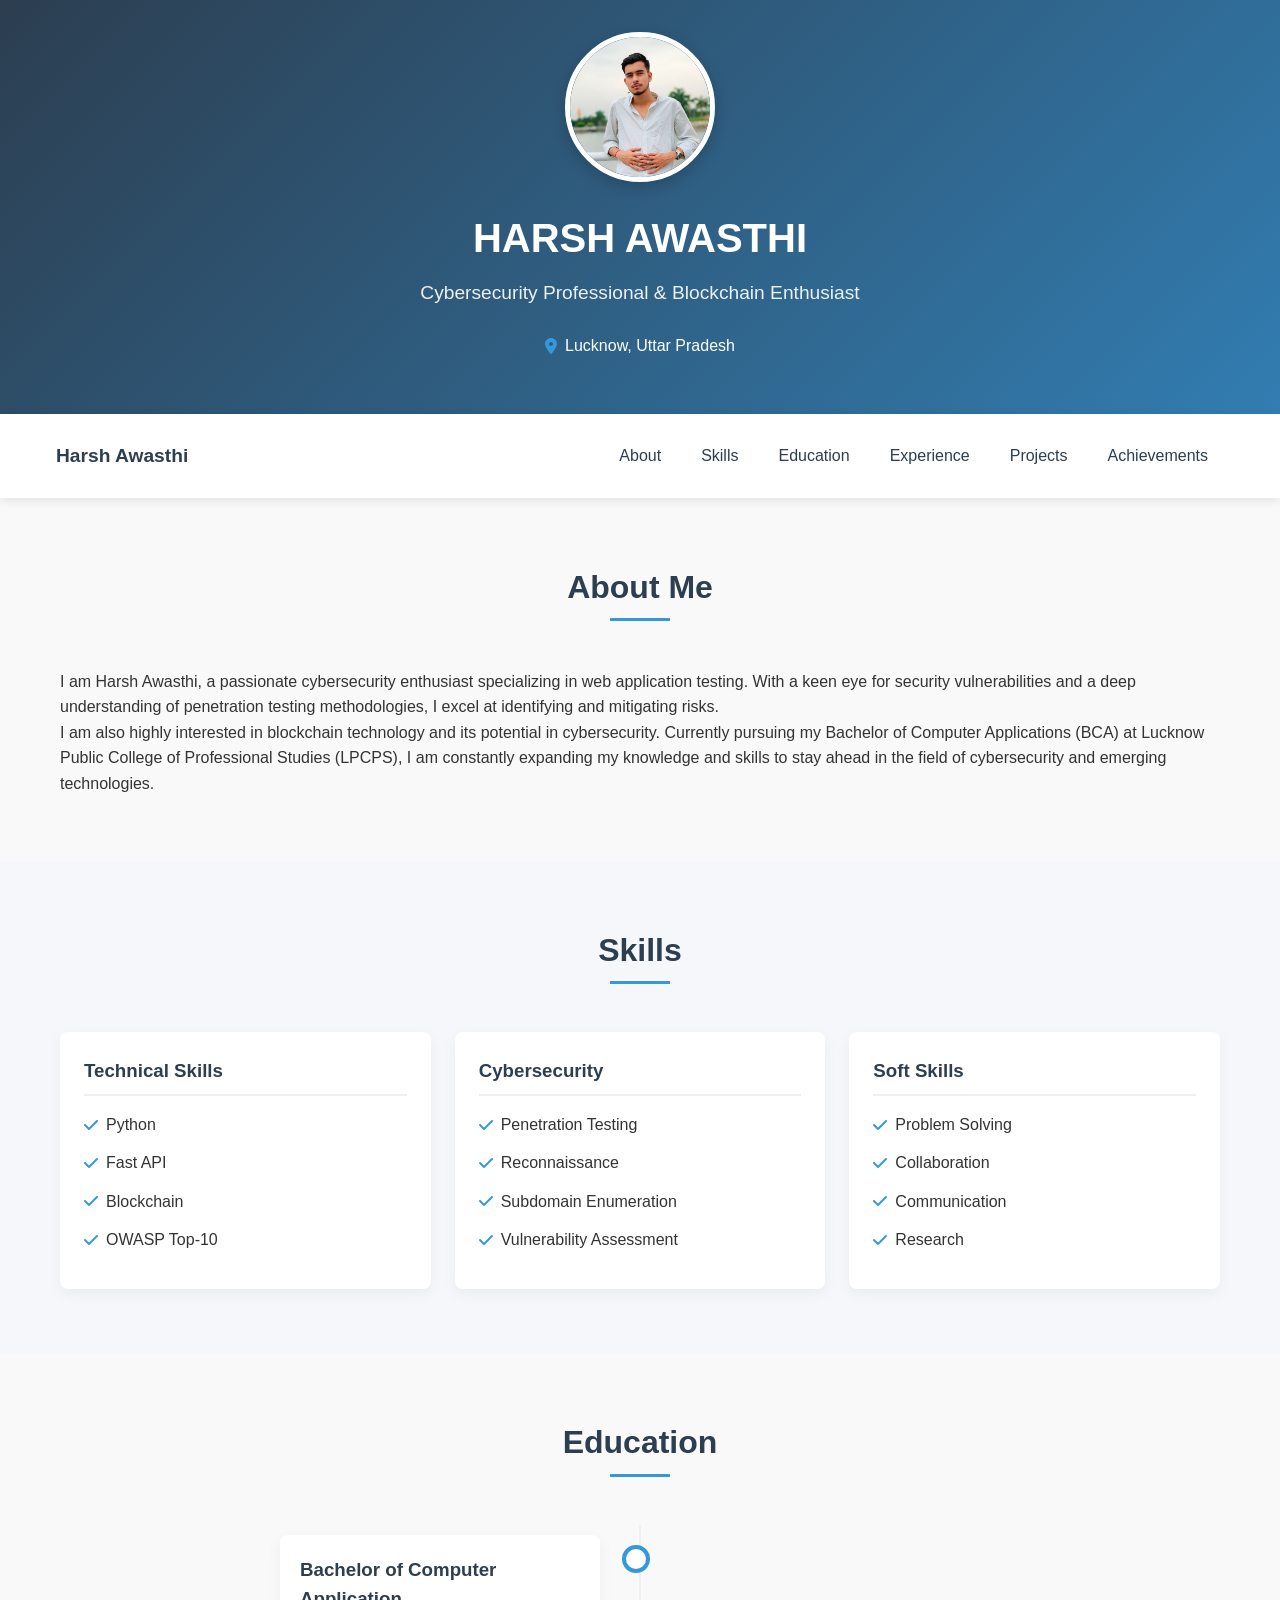
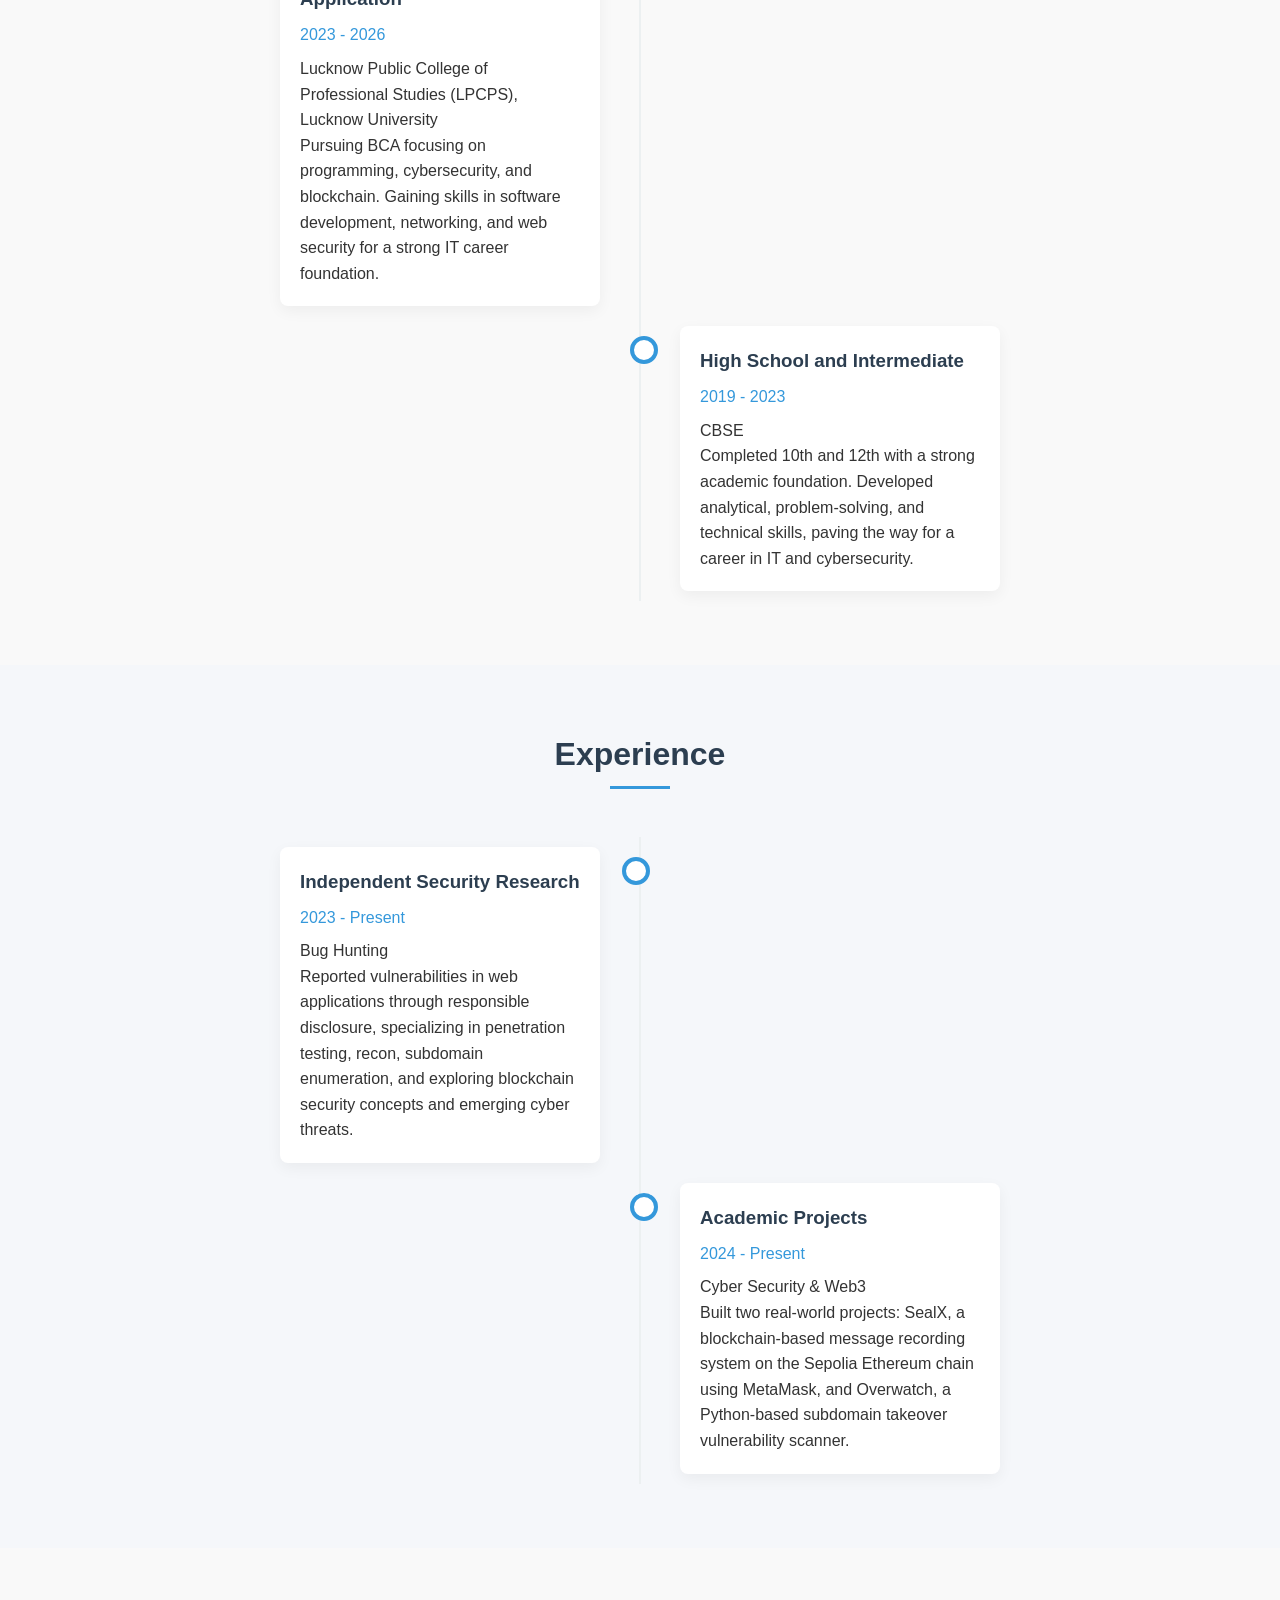
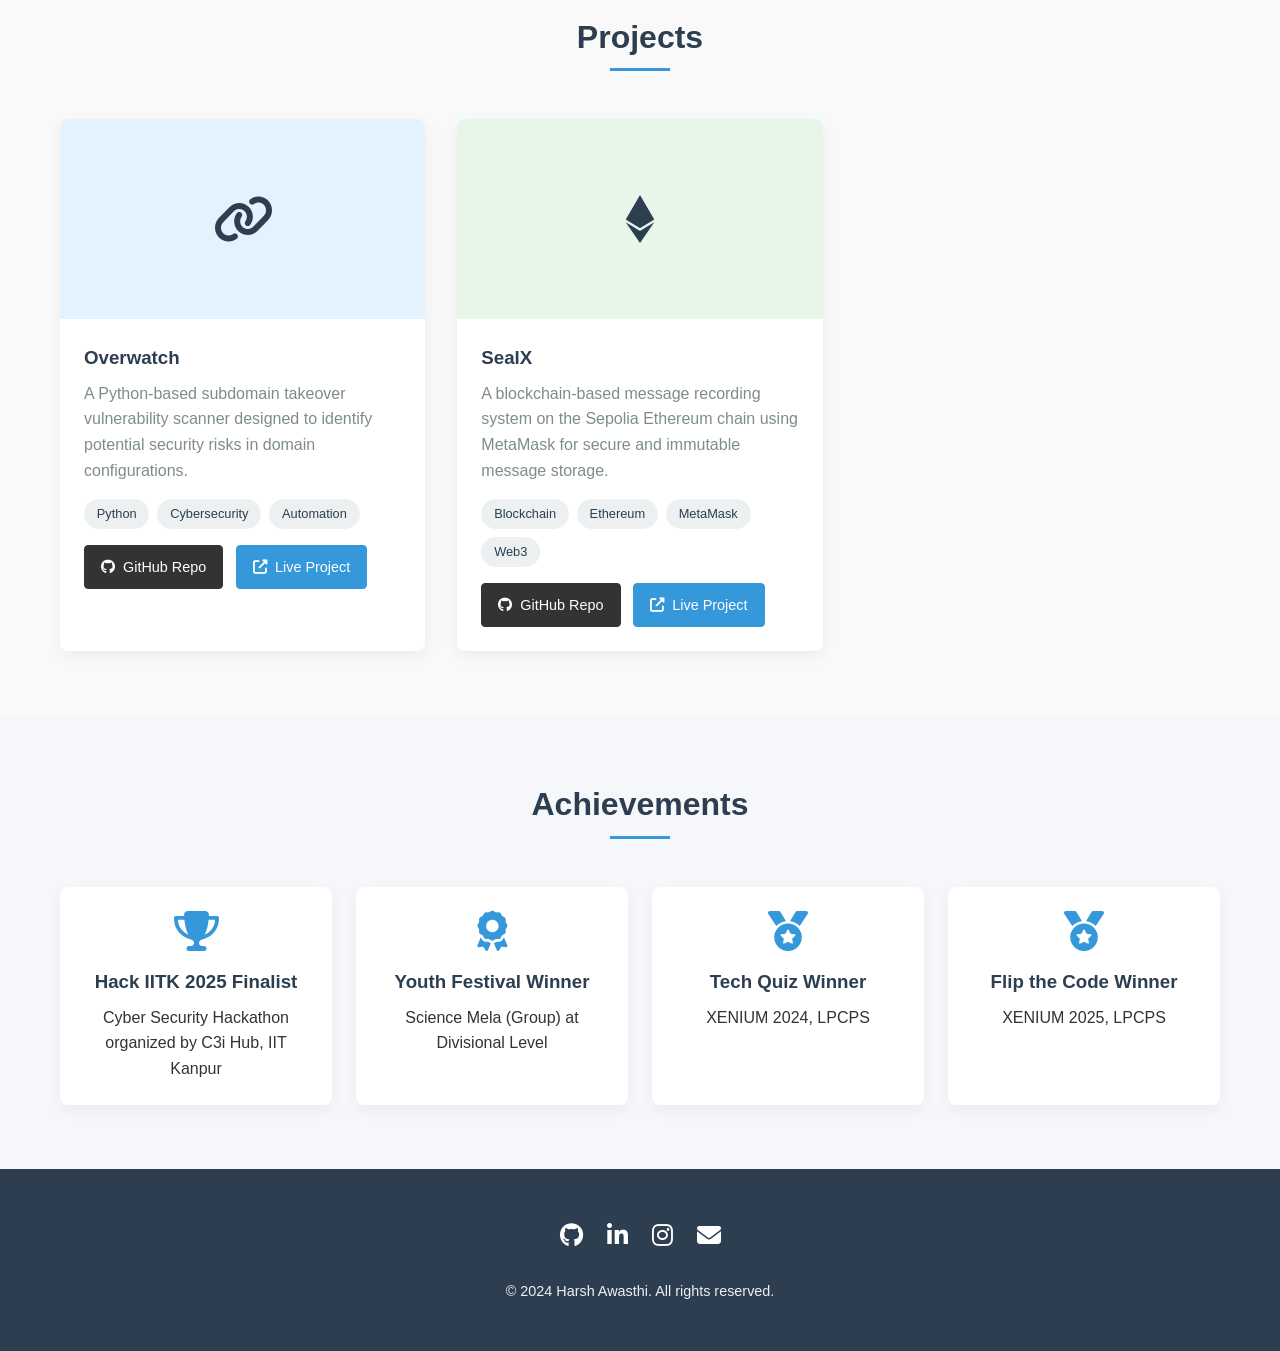
<file: index.html>
<!DOCTYPE html>
<html lang="en">
<head>
    <meta charset="UTF-8">
    <meta name="viewport" content="width=device-width, initial-scale=1.0">
    <title>Harsh Awasthi | Cybersecurity Professional</title>
    <link rel="stylesheet" href="https://cdnjs.cloudflare.com/ajax/libs/font-awesome/6.4.0/css/all.min.css">
    <link rel="stylesheet" href="style.css">
    <style>
        /* Navbar Styles */
.nav-container {
    display: flex;
    justify-content: space-between;
    align-items: center;
    padding: 1rem;
}

.nav-brand {
    font-weight: 700;
    color: var(--primary);
    font-size: 1.2rem;
}

.mobile-nav-toggle {
    display: none;
    background: none;
    border: none;
    font-size: 1.5rem;
    color: var(--primary);
    cursor: pointer;
    z-index: 1000;
}

.nav-links {
    display: flex;
    list-style: none;
    gap: 0.5rem;
}

.nav-links li a {
    display: block;
    padding: 0.8rem 1rem;
    text-decoration: none;
    color: var(--dark);
    font-weight: 500;
    transition: all 0.3s ease;
    border-radius: 4px;
}

.nav-links li a:hover {
    color: var(--secondary);
    background-color: #f5f5f5;
}

/* Mobile Styles */
@media (max-width: 768px) {
    .mobile-nav-toggle {
        display: block;
    }
    
    .nav-links {
        position: fixed;
        inset: 0 0 0 30%;
        flex-direction: column;
        background-color: white;
        padding: min(20vh, 10rem) 2rem;
        transform: translateX(100%);
        transition: transform 350ms ease-out;
        z-index: 999;
        box-shadow: -5px 0 10px rgba(0,0,0,0.1);
    }
    
    .nav-links[data-visible="true"] {
        transform: translateX(0%);
    }
    
    .nav-links li a {
        padding: 1rem;
        font-size: 1.1rem;
    }
    
    .nav-links li a:hover {
        background-color: var(--light);
    }
}

/* Accessibility for screen readers */
.sr-only {
    position: absolute;
    width: 1px;
    height: 1px;
    padding: 0;
    margin: -1px;
    overflow: hidden;
    clip: rect(0, 0, 0, 0);
    white-space: nowrap;
    border-width: 0;
}
    </style>
</head>
<body>
    <header>
        <div class="container header-content">
            <!-- Replace with your actual profile image -->
            <img src="profile.jpg" alt="Harsh Awasthi" class="profile-img">
            <h1>HARSH AWASTHI</h1>
            <p class="tagline">Cybersecurity Professional & Blockchain Enthusiast</p>
            <div class="contact-info">
<!--                 <div class="contact-item">
                    <i class="fas fa-phone"></i>
                    <span>+91</span>
                </div> -->
                <div class="contact-item">
                    <i class="fas fa-map-marker-alt"></i>
                    <span>Lucknow, Uttar Pradesh</span>
                </div>
<!--                 <div class="contact-item">
                    <i class="fas fa-envelope"></i>
                    <span></span>
                </div> -->
            </div>
        </div>
    </header>
    
 <nav>
    <div class="container nav-container">
        <div class="nav-brand">Harsh Awasthi</div>
        <button class="mobile-nav-toggle" aria-controls="nav-links" aria-expanded="false">
            <span class="sr-only">Menu</span>
            <i class="fas fa-bars"></i>
        </button>
        <ul class="nav-links" id="nav-links" data-visible="false">
            <li><a href="#about">About</a></li>
            <li><a href="#skills">Skills</a></li>
            <li><a href="#education">Education</a></li>
            <li><a href="#experience">Experience</a></li>
            <li><a href="#projects">Projects</a></li>
            <li><a href="#achievements">Achievements</a></li>
        </ul>
    </div>
</nav>
    
    <section id="about">
        <div class="container">
            <div class="section-title">
                <h2>About Me</h2>
            </div>
            <div class="about-content">
                <div class="about-text">
                    <p>I am Harsh Awasthi, a passionate cybersecurity enthusiast specializing in web application testing. With a keen eye for security vulnerabilities and a deep understanding of penetration testing methodologies, I excel at identifying and mitigating risks.</p>
                    <p>I am also highly interested in blockchain technology and its potential in cybersecurity. Currently pursuing my Bachelor of Computer Applications (BCA) at Lucknow Public College of Professional Studies (LPCPS), I am constantly expanding my knowledge and skills to stay ahead in the field of cybersecurity and emerging technologies.</p>
                </div>
            </div>
        </div>
    </section>
    
    <section id="skills" style="background-color: #f5f7fa;">
        <div class="container">
            <div class="section-title">
                <h2>Skills</h2>
            </div>
            <div class="skills-container">
                <div class="skill-category">
                    <h3>Technical Skills</h3>
                    <div class="skill-item">
                        <i class="fas fa-check"></i>
                        <span>Python</span>
                    </div>
                    <div class="skill-item">
                        <i class="fas fa-check"></i>
                        <span>Fast API</span>
                    </div>
                    <div class="skill-item">
                        <i class="fas fa-check"></i>
                        <span>Blockchain</span>
                    </div>
                    <div class="skill-item">
                        <i class="fas fa-check"></i>
                        <span>OWASP Top-10</span>
                    </div>
                </div>
                <div class="skill-category">
                    <h3>Cybersecurity</h3>
                    <div class="skill-item">
                        <i class="fas fa-check"></i>
                        <span>Penetration Testing</span>
                    </div>
                    <div class="skill-item">
                        <i class="fas fa-check"></i>
                        <span>Reconnaissance</span>
                    </div>
                    <div class="skill-item">
                        <i class="fas fa-check"></i>
                        <span>Subdomain Enumeration</span>
                    </div>
                    <div class="skill-item">
                        <i class="fas fa-check"></i>
                        <span>Vulnerability Assessment</span>
                    </div>
                </div>
                <div class="skill-category">
                    <h3>Soft Skills</h3>
                    <div class="skill-item">
                        <i class="fas fa-check"></i>
                        <span>Problem Solving</span>
                    </div>
                    <div class="skill-item">
                        <i class="fas fa-check"></i>
                        <span>Collaboration</span>
                    </div>
                    <div class="skill-item">
                        <i class="fas fa-check"></i>
                        <span>Communication</span>
                    </div>
                    <div class="skill-item">
                        <i class="fas fa-check"></i>
                        <span>Research</span>
                    </div>
                </div>
            </div>
        </div>
    </section>
    
    <section id="education">
        <div class="container">
            <div class="section-title">
                <h2>Education</h2>
            </div>
            <div class="timeline">
                <div class="timeline-item">
                    <div class="timeline-content">
                        <h3>Bachelor of Computer Application</h3>
                        <span class="date">2023 - 2026</span>
                        <p>Lucknow Public College of Professional Studies (LPCPS), Lucknow University</p>
                        <p>Pursuing BCA focusing on programming, cybersecurity, and blockchain. Gaining skills in software development, networking, and web security for a strong IT career foundation.</p>
                    </div>
                </div>
                <div class="timeline-item">
                    <div class="timeline-content">
                        <h3>High School and Intermediate</h3>
                        <span class="date">2019 - 2023</span>
                        <p>CBSE</p>
                        <p>Completed 10th and 12th with a strong academic foundation. Developed analytical, problem-solving, and technical skills, paving the way for a career in IT and cybersecurity.</p>
                    </div>
                </div>
            </div>
        </div>
    </section>
    
    <section id="experience" style="background-color: #f5f7fa;">
        <div class="container">
            <div class="section-title">
                <h2>Experience</h2>
            </div>
            <div class="timeline">
                <div class="timeline-item">
                    <div class="timeline-content">
                        <h3>Independent Security Research</h3>
                        <span class="date">2023 - Present</span>
                        <p>Bug Hunting</p>
                        <p>Reported vulnerabilities in web applications through responsible disclosure, specializing in penetration testing, recon, subdomain enumeration, and exploring blockchain security concepts and emerging cyber threats.</p>
                    </div>
                </div>
                <div class="timeline-item">
                    <div class="timeline-content">
                        <h3>Academic Projects</h3>
                        <span class="date">2024 - Present</span>
                        <p>Cyber Security & Web3</p>
                        <p>Built two real-world projects: SealX, a blockchain-based message recording system on the Sepolia Ethereum chain using MetaMask, and Overwatch, a Python-based subdomain takeover vulnerability scanner.</p>
                    </div>
                </div>
            </div>
        </div>
    </section>
    
    <section id="projects">
    <div class="container">
        <div class="section-title">
            <h2>Projects</h2>
        </div>
        <div class="projects-grid">
            <div class="project-card">
                <div class="project-img" style="background-color: #e3f2fd;">
                    <i class="fas fa-link"></i>
                </div>
                <div class="project-info">
                    <h3>Overwatch</h3>
                    <p>A Python-based subdomain takeover vulnerability scanner designed to identify potential security risks in domain configurations.</p>
                    <div class="project-tech">
                        <span class="tech-tag">Python</span>
                        <span class="tech-tag">Cybersecurity</span>
                        <span class="tech-tag">Automation</span>
                    </div>
                    <div class="project-buttons">
                        <a href="https://github.com/harshawasthi512/overwatch" class="btn github-btn">
                            <i class="fab fa-github"></i> GitHub Repo
                        </a>
                        <a href="https://github.com/harshawasthi512/overwatch" class="btn live-btn">
                            <i class="fas fa-external-link-alt"></i> Live Project
                        </a>
                    </div>
                </div>
            </div>
            <div class="project-card">
                <div class="project-img" style="background-color: #e8f5e9;">
                    <i class="fab fa-ethereum"></i>
                </div>
                <div class="project-info">
                    <h3>SealX</h3>
                    <p>A blockchain-based message recording system on the Sepolia Ethereum chain using MetaMask for secure and immutable message storage.</p>
                    <div class="project-tech">
                        <span class="tech-tag">Blockchain</span>
                        <span class="tech-tag">Ethereum</span>
                        <span class="tech-tag">MetaMask</span>
                        <span class="tech-tag">Web3</span>
                    </div>
                    <div class="project-buttons">
                        <a href="https://github.com/harshawasthi512/sealX3" class="btn github-btn">
                            <i class="fab fa-github"></i> GitHub Repo
                        </a>
                        <a href="https://seal-x3.vercel.app/" class="btn live-btn">
                            <i class="fas fa-external-link-alt"></i> Live Project
                        </a>
                    </div>
                </div>
            </div>
        </div>
    </div>
</section>
    
    <section id="achievements" style="background-color: #f5f7fa;">
        <div class="container">
            <div class="section-title">
                <h2>Achievements</h2>
            </div>
            <div class="achievements-container">
                <div class="achievement-card">
                    <i class="fas fa-trophy"></i>
                    <h3>Hack IITK 2025 Finalist</h3>
                    <p>Cyber Security Hackathon organized by C3i Hub, IIT Kanpur</p>
                </div>
                <div class="achievement-card">
                    <i class="fas fa-award"></i>
                    <h3>Youth Festival Winner</h3>
                    <p>Science Mela (Group) at Divisional Level</p>
                </div>
                <div class="achievement-card">
                    <i class="fas fa-medal"></i>
                    <h3>Tech Quiz Winner</h3>
                    <p>XENIUM 2024, LPCPS</p>
                </div>
                <div class="achievement-card">
                    <i class="fas fa-medal"></i>
                    <h3>Flip the Code Winner</h3>
                    <p>XENIUM 2025, LPCPS</p>
                </div>
            </div>
        </div>
    </section>
    
    <footer>
        <div class="container">
            <div class="social-links">
                <a href="https://github.com/harshawasthi512" target="_blank"><i class="fab fa-github"></i></a>
                <a href="https://www.linkedin.com/in/harsh-awasthi-831a9b27b" target="_blank"><i class="fab fa-linkedin-in"></i></a>
                <a href="https://instagram.com/ig.harsh._" target="_blank"><i class="fab fa-instagram"></i></a>
                <a href="mailto:harshawasthi7698@gmail.com" target="_blank"><i class="fas fa-envelope"></i></a>
            </div>
            <p class="copyright">&copy; 2024 Harsh Awasthi. All rights reserved.</p>
        </div>
    </footer>

    <script>
    const mobileNavToggle = document.querySelector('.mobile-nav-toggle');
    const navLinks = document.querySelector('.nav-links');
    
    mobileNavToggle.addEventListener('click', () => {
        const visibility = navLinks.getAttribute('data-visible');
        
        if (visibility === "false") {
            navLinks.setAttribute('data-visible', "true");
            mobileNavToggle.setAttribute('aria-expanded', "true");
            mobileNavToggle.innerHTML = '<i class="fas fa-times"></i>';
        } else {
            navLinks.setAttribute('data-visible', "false");
            mobileNavToggle.setAttribute('aria-expanded', "false");
            mobileNavToggle.innerHTML = '<i class="fas fa-bars"></i>';
        }
    });
    
    // Close menu when clicking on a link
    document.querySelectorAll('.nav-links a').forEach(link => {
        link.addEventListener('click', () => {
            if (window.innerWidth <= 768) {
                navLinks.setAttribute('data-visible', "false");
                mobileNavToggle.setAttribute('aria-expanded', "false");
                mobileNavToggle.innerHTML = '<i class="fas fa-bars"></i>';
            }
        });
    });
</script>
</body>
</html>
</file>
<file: style.css>
:root {
    --primary: #2c3e50;
    --secondary: #3498db;
    --accent: #e74c3c;
    --light: #ecf0f1;
    --dark: #2c3e50;
    --text: #333;
    --text-light: #7f8c8d;
}

* {
    margin: 0;
    padding: 0;
    box-sizing: border-box;
    font-family: 'Segoe UI', Tahoma, Geneva, Verdana, sans-serif;
}

body {
    background-color: #f9f9f9;
    color: var(--text);
    line-height: 1.6;
}

.container {
    max-width: 1200px;
    margin: 0 auto;
    padding: 0 20px;
}

header {
    background-color: var(--primary);
    color: white;
    padding: 2rem 0;
    position: relative;
    overflow: hidden;
}

header::before {
    content: '';
    position: absolute;
    top: 0;
    left: 0;
    width: 100%;
    height: 100%;
    background: linear-gradient(135deg, rgba(44, 62, 80, 0.9) 0%, rgba(52, 152, 219, 0.7) 100%);
    z-index: 1;
}

.header-content {
    position: relative;
    z-index: 2;
    display: flex;
    flex-direction: column;
    align-items: center;
    text-align: center;
}

.profile-img {
    width: 150px;
    height: 150px;
    border-radius: 50%;
    object-fit: cover;
    border: 5px solid white;
    margin-bottom: 1.5rem;
    box-shadow: 0 5px 15px rgba(0, 0, 0, 0.2);
}

h1 {
    font-size: 2.5rem;
    margin-bottom: 0.5rem;
}

.tagline {
    font-size: 1.2rem;
    color: var(--light);
    margin-bottom: 1.5rem;
    font-weight: 300;
}

.contact-info {
    display: flex;
    flex-wrap: wrap;
    justify-content: center;
    gap: 1.5rem;
    margin-bottom: 1.5rem;
}

.contact-item {
    display: flex;
    align-items: center;
    gap: 0.5rem;
}

.contact-item i {
    color: var(--secondary);
}

nav {
    background-color: white;
    box-shadow: 0 2px 10px rgba(0, 0, 0, 0.1);
    position: sticky;
    top: 0;
    z-index: 100;
}

.nav-container {
    display: flex;
    justify-content: center;
}

.nav-links {
    display: flex;
    list-style: none;
}

.nav-links li a {
    display: block;
    padding: 1.2rem 1.5rem;
    text-decoration: none;
    color: var(--dark);
    font-weight: 500;
    transition: all 0.3s ease;
}

.nav-links li a:hover {
    color: var(--secondary);
    background-color: #f5f5f5;
}

section {
    padding: 4rem 0;
}

.section-title {
    text-align: center;
    margin-bottom: 3rem;
    position: relative;
}

.section-title h2 {
    font-size: 2rem;
    color: var(--primary);
    display: inline-block;
    padding-bottom: 0.5rem;
}

.section-title h2::after {
    content: '';
    position: absolute;
    width: 60px;
    height: 3px;
    background-color: var(--secondary);
    bottom: 0;
    left: 50%;
    transform: translateX(-50%);
}

.about-content {
    display: flex;
    flex-wrap: wrap;
    gap: 2rem;
    align-items: center;
}

.about-text {
    flex: 1;
    min-width: 300px;
}

.skills-container {
    display: flex;
    flex-wrap: wrap;
    gap: 1.5rem;
    justify-content: center;
}

.skill-category {
    flex: 1;
    min-width: 250px;
    background-color: white;
    padding: 1.5rem;
    border-radius: 8px;
    box-shadow: 0 5px 15px rgba(0, 0, 0, 0.05);
}

.skill-category h3 {
    color: var(--primary);
    margin-bottom: 1rem;
    padding-bottom: 0.5rem;
    border-bottom: 2px solid var(--light);
}

.skill-item {
    margin-bottom: 0.8rem;
    display: flex;
    align-items: center;
    gap: 0.5rem;
}

.skill-item i {
    color: var(--secondary);
}

.timeline {
    position: relative;
    max-width: 800px;
    margin: 0 auto;
}

.timeline::before {
    content: '';
    position: absolute;
    width: 2px;
    background-color: var(--light);
    top: 0;
    bottom: 0;
    left: 50%;
    margin-left: -1px;
}

.timeline-item {
    padding: 10px 40px;
    position: relative;
    width: 50%;
    box-sizing: border-box;
}

.timeline-item:nth-child(odd) {
    left: 0;
}

.timeline-item:nth-child(even) {
    left: 50%;
}

.timeline-content {
    padding: 20px;
    background-color: white;
    border-radius: 8px;
    box-shadow: 0 5px 15px rgba(0, 0, 0, 0.05);
    position: relative;
}

.timeline-content h3 {
    color: var(--primary);
    margin-bottom: 0.5rem;
}

.timeline-content .date {
    color: var(--secondary);
    font-weight: 500;
    margin-bottom: 0.5rem;
    display: block;
}

.timeline-item::after {
    content: '';
    position: absolute;
    width: 20px;
    height: 20px;
    background-color: white;
    border: 4px solid var(--secondary);
    border-radius: 50%;
    top: 20px;
    z-index: 1;
}

.timeline-item:nth-child(odd)::after {
    right: -10px;
}

.timeline-item:nth-child(even)::after {
    left: -10px;
}

.projects-grid {
    display: grid;
    grid-template-columns: repeat(auto-fill, minmax(350px, 1fr));
    gap: 2rem;
}

.project-card {
    background-color: white;
    border-radius: 8px;
    overflow: hidden;
    box-shadow: 0 5px 15px rgba(0, 0, 0, 0.05);
    transition: transform 0.3s ease;
}

.project-card:hover {
    transform: translateY(-5px);
}

.project-img {
    height: 200px;
    background-color: var(--light);
    display: flex;
    align-items: center;
    justify-content: center;
    color: var(--primary);
    font-size: 3rem;
}

.project-info {
    padding: 1.5rem;
}

.project-info h3 {
    color: var(--primary);
    margin-bottom: 0.5rem;
}

.project-info p {
    color: var(--text-light);
    margin-bottom: 1rem;
}

.project-tech {
    display: flex;
    flex-wrap: wrap;
    gap: 0.5rem;
    margin-bottom: 1rem;
}

.tech-tag {
    background-color: var(--light);
    color: var(--primary);
    padding: 0.3rem 0.8rem;
    border-radius: 20px;
    font-size: 0.8rem;
    font-weight: 500;
}

.achievements-container {
    display: flex;
    flex-wrap: wrap;
    gap: 1.5rem;
    justify-content: center;
}

.achievement-card {
    flex: 1;
    min-width: 250px;
    background-color: white;
    padding: 1.5rem;
    border-radius: 8px;
    box-shadow: 0 5px 15px rgba(0, 0, 0, 0.05);
    text-align: center;
}

.achievement-card i {
    font-size: 2.5rem;
    color: var(--secondary);
    margin-bottom: 1rem;
}

.achievement-card h3 {
    color: var(--primary);
    margin-bottom: 0.5rem;
}

footer {
    background-color: var(--dark);
    color: white;
    padding: 3rem 0;
    text-align: center;
}

.social-links {
    display: flex;
    justify-content: center;
    gap: 1.5rem;
    margin-bottom: 1.5rem;
}

.social-links a {
    color: white;
    font-size: 1.5rem;
    transition: color 0.3s ease;
}

.social-links a:hover {
    color: var(--secondary);
}

.copyright {
    color: var(--light);
    font-size: 0.9rem;
}

@media (max-width: 768px) {
    .timeline::before {
        left: 31px;
    }
    
    .timeline-item {
        width: 100%;
        padding-left: 70px;
        padding-right: 25px;
    }
    
    .timeline-item:nth-child(even) {
        left: 0;
    }
    
    .timeline-item::after {
        left: 21px;
    }
    
    .timeline-item:nth-child(odd)::after {
        right: auto;
        left: 21px;
    }
}

.project-buttons {
    display: flex;
    gap: 0.8rem;
    margin-top: 1rem;
    flex-wrap: wrap;
}

.btn {
    display: inline-flex;
    align-items: center;
    gap: 0.5rem;
    padding: 0.6rem 1rem;
    border-radius: 4px;
    font-size: 0.9rem;
    font-weight: 500;
    text-decoration: none;
    transition: all 0.3s ease;
}

.github-btn {
    background-color: #333;
    color: white;
    border: 1px solid #333;
}

.github-btn:hover {
    background-color: #222;
    border-color: #222;
}

.live-btn {
    background-color: var(--secondary);
    color: white;
    border: 1px solid var(--secondary);
}

.live-btn:hover {
    background-color: #2980b9;
    border-color: #2980b9;
}

@media (max-width: 400px) {
    .project-buttons {
        flex-direction: column;
    }
    
    .btn {
        justify-content: center;
    }
}
</file>
